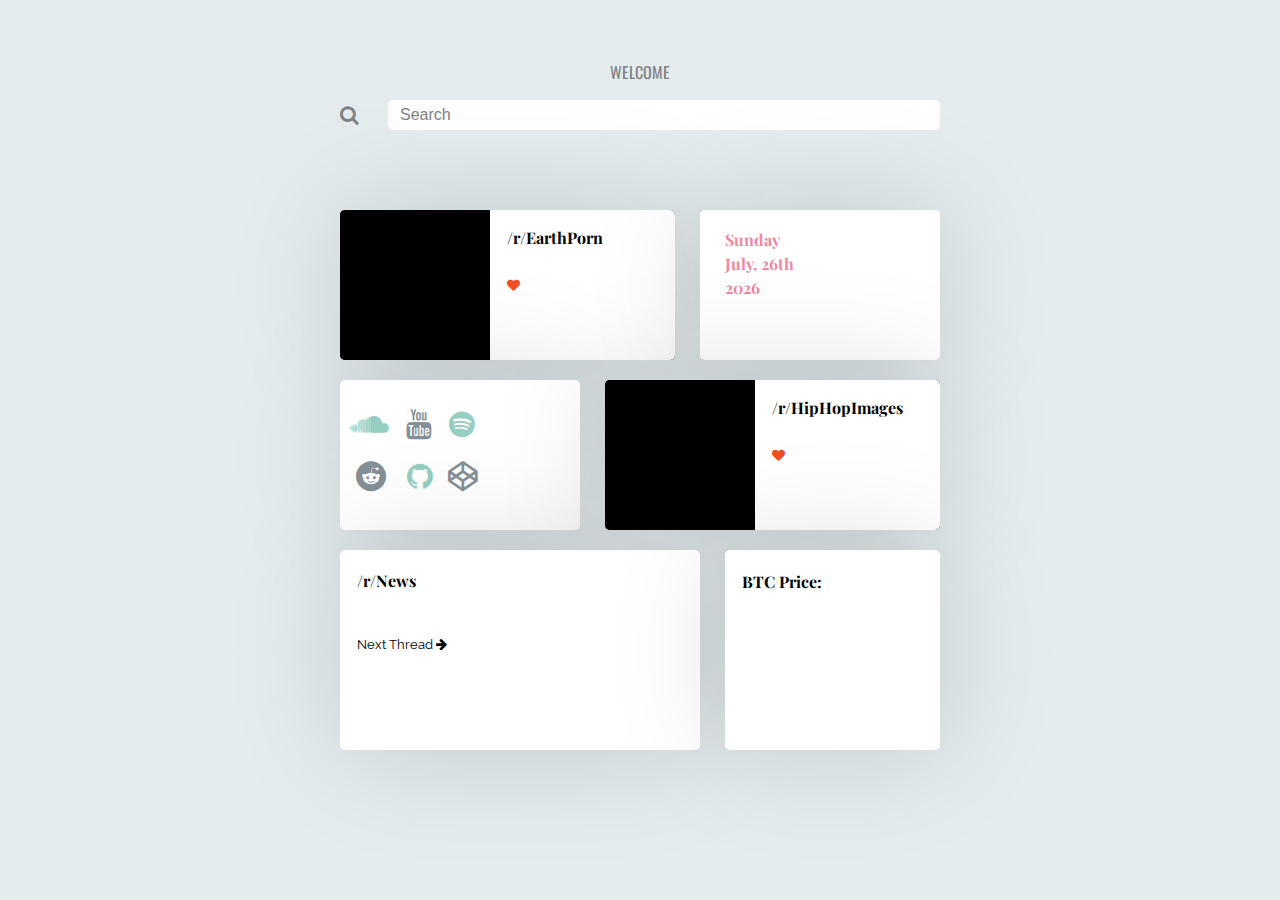
<file: Bronson Cards Startpage/index.html>
<head>
	<link href="https://fonts.googleapis.com/css?family=Oswald" rel="stylesheet">
	<link href="https://fonts.googleapis.com/css?family=Playfair+Display|Roboto:400,700" rel="stylesheet">
	<link href="https://maxcdn.bootstrapcdn.com/font-awesome/4.7.0/css/font-awesome.min.css" rel="stylesheet" crossorigin="anonymous">
	<link href="https://fonts.googleapis.com/css?family=Raleway" rel="stylesheet"> 
	<link href="https://fonts.googleapis.com/css?family=Roboto+Mono" rel="stylesheet"> 
	<script src="https://cdnjs.cloudflare.com/ajax/libs/jquery/3.2.1/jquery.js"></script>
	<title>Startpage</title>
</head>

<body>
	<div id="parent" class="container">

	  <!-- Navigation -->

	  <header>
		<div class="navbar">
		  <div class="logo">
			<div class="textLogo">Welcome</div>
		  </div>
		  <br/>
		  <br/>
		  <div class="search">
			<i class="fa fa-search"></i>
			<input id="search-bar" type="text" placeholder="Search">
		  </div>
		</div>  
	  </header>

	  <!-- Card Layout -->

	  <div class="cardLayout">
		<div class="firstRow">
		  <div class="card card-long">
			  <a id="card-1-link"><div class="card-long-bg"></div></a>
			<div class="card-long-block">
				<div class="card-long-header"><a href="https://www.reddit.com/r/EarthPorn/">/r/EarthPorn</a></div>
				<a id="title-card-link-1"><p id="title-card-1"></p></a>
				<p class="score" id="score-1"><i class="fa fa-heart"> </i> </p>
			</div>
		  </div>

		  <div class="card l-spacing card-reg card-reg-overlay">
			 <div class="card-reg-header" id="weekday"></div>
			 <div class="card-reg-header" id="month-date"></div>
			 <div class="card-reg-header" id="year"></div>
		  </div>
		</div>

		<div class="clear"></div>

		<div class="secondRow">
		  <div class="card card-reg card-reg-bg">
			  <div class="card-reg-left-reg" style="padding-top: 19px; font-size: 30px; margin: 10px;"><a href="http://soundcloud.com/"><i style="padding-right: 10px; color: #96cec2;" class="fa fa-soundcloud"> </i></a> <a href="http://youtube.com/"><i style="padding-right: 10px; color: #858f97;" class="fa fa-youtube"> </i></a> <a href="https://open.spotify.com/browse"><i style="color: #96cec2;" class="fa fa-spotify"> </i></a> </div>
			  
			  <div class="card-reg-left-reg" style="font-size: 30px; margin: 10px;"> <a href="http://reddit.com/"><i style="padding-left: 6px; padding-right: 14px; color: #858f97;" class="fa fa-reddit"> </i></a> <a href="http://github.com/"><i style="padding-right: 8px; color: #96cec2;" class="fa fa-github"> </i></a> <a href="http://codepen.io/"><i style="color: #858f97;" class="fa fa-codepen"> </i></a> </div>
		  </div>
		  <div class="card card-long l-spacing">
			  <a id="card-2-link"><div class="card-long-bg-two"></div></a> 
			<div class="card-long-block">
				<div class="card-long-header"><a href="https://www.reddit.com/r/HipHopImages/">/r/HipHopImages</a></div>
				<a id="title-card-link-2"><p id="title-card-2"></p></a>
				<p class="score" id="score-2"> <i class="fa fa-heart"> </i> </p>
		  	</div>
		  </div>

		<div class="clear"></div>

		<div class="thirdRow">
		  <div class="card r-spacing card-xl card-xl-bg">
			<div class="card-reg-left-xl">/r/News</div>
			  <a id="news-title-link"><p id="news-title" style="padding-left: 17px; font-family: 'Raleway', sans-serif;
font-size: 13px;"></p></a>
			  <p class="score" id="score-3" style="padding-left: 17px; padding-top: 10px; font-family: 'Raleway', sans-serif;
font-size: 13px;"> </p>
			  <p id="next-post-news" style="cursor: pointer; padding-left: 17px; padding-top: 10px; font-family: 'Raleway', sans-serif;
						font-size: 13px;">Next Thread <i class="fa fa-arrow-right"> </i></p>
		  </div>
		  <div class="card card-sm card-sm-bg">
			<div class="card-reg-left-sm" style="padding-top: 21px !important; color: black !important;">BTC Price:</div>
			  <div id="btc-price" class="card-reg-left-sm"></div>
		  </div>
		  </div>
		</div>
	</div>  
	<div id="foot"></div>
	
<style type="text/css">
	/* Universal */
* {
  margin: 0;
  padding: 0;
}

a {
	text-decoration: none !important;
	color: black;
}	
	
body {
  background-color: #e4ecee;
}

.clear {
  clear: both;
}

/* Navigation */

header {
  margin: 60px 0px; 
}

.navbar {
  display: inline-block;
  width: 100%;
}

.bar {
  border-radius: 6px;
}

.firstLine {
  background-color: #7e8186;
  width: 17px;
  height: 3px;
  margin-bottom: 2px;
}

.secondLine {
  background-color: #7e8186;
  width: 10px;
  height: 3px;
  margin-bottom: 2px;
}

.thirdLine {
  background-color: #7e8186;
  width: 14px;
  height: 3px;
}

.fa-search {
  color: #7e8186;
  padding-right: 10px;
  padding-top: 5px;
  font-size: 20px
}

.search {
  position: relative;
  bottom: 20px;
  width: 100%;
}

#search-bar {
  float: right;
  height: 30px;
  width: 88%;
  background-color: #ffffff;
  text-align: left;
  padding-left: 10px;
  font-size: 16px;
  border: 2px solid transparent;
  border-radius: 5px;
}

@media (max-width: 394px) {
  #search-bar {
    width: 85% !important;
  }
}

@media (max-width: 616px) {
  #search-bar {
    width: 88%;
  }
}

@media (min-width: 617px) {
  #search-bar {
    width: 92%;
  }
}

::-webkit-input-placeholder { /* WebKit, Blink, Edge */
    color:    #7e8186;
}
:-moz-placeholder { /* Mozilla Firefox 4 to 18 */
   color:    #7e8186;
   opacity:  1;
}
::-moz-placeholder { /* Mozilla Firefox 19+ */
   color:    #7e8186;
   opacity:  1;
}
:-ms-input-placeholder { /* Internet Explorer 10-11 */
   color:    #7e8186;
}
::-ms-input-placeholder { /* Microsoft Edge */
   color:    #7e8186;
}

.logo {
  width: 100%;
}

#news-title {
	max-width: 270px;
}
.textLogo {
  text-transform: uppercase;
  color: #7e8186;
  text-align: center;
  font-family: 'Oswald', sans-serif;
  width:100%;
}

/* Layout */

.container {
  max-width: 600px;
  margin: 0 auto;
}

/* Cards */

.card {
  box-shadow: 2px 0px 120px -6px rgba(0,0,0,0.17);
  border-radius: 5px;
}

.card-long {
  position: relative;
  background-color: black;
  width: 335px;
  height: 150px;
  float: left;
}

.card-reg {
  position: relative;
  background-color: #000;
  width: 240px;
  height: 150px;
  float: left;
}

.card-xl {
  position: relative;
  background-color: #fff !important;
  width: 360px;
  height: 200px; 
  float: left;
  border-radius: 5px;
}

.card-sm {
  position: relative;
  background-color: #000;
  width: 215px;
  height: 200px;
  float: left;
  border-radius: 5px;
}

 /* Card Styles */

.card-long-bg {
  position: relative;
  width: 150px;
  height: 150px;
  background-color: #000;
  float: left;
  background-size: cover;
  border-top-left-radius: 5px;
  border-bottom-left-radius: 5px;
}

.card-long-bg-two {
  width: 150px;
  height: 150px;
  background-color: #000;
  float: left;
  background-size: cover;
  background-position: 100% 0;
  border-top-left-radius: 5px;
  border-bottom-left-radius: 5px;
}

.card-long-block {
  border-bottom-right-radius: 5px;
  border-top-right-radius: 5px;
  background-color: #fff;
  width: 185px;
  height: 150px;
  float: right;
}

.card-long-header {
  font-family: 'Playfair Display', sans-serif;
  line-height: 22px;
  font-weight: bold; 
  padding-top: 17px;
  padding-left: 17px;
}

.card-reg-left-reg {
  font-family: 'Playfair Display', sans-serif;
  line-height: 22px;
  font-weight: bold; 
  padding: 0 0px 12px 0;
  width: 149px;
}

.card-reg-left-xl {
  font-family: 'Playfair Display', sans-serif;
  line-height: 22px;
  font-weight: bold; 
  padding: 20px 0px 25px 17px;
  width: 130px;
}

.card-reg-left-sm {
  font-family: 'Playfair Display', sans-serif;
  color: #ffd21f;
  line-height: 22px;
  font-weight: bold; 
  padding: 12px 0 0 17px;
  width: 130px;
}

.card-reg-header {
  font-family: 'Playfair Display', sans-serif;
  text-align: left;
  color: #f0879e;
  font-weight: 700;
  position: relative;
  top: 12%;
  padding: 0px 25px;
  line-height: 24px;
}

.card-long-block p {
  font-family: 'Raleway', sans-serif;
  font-size: 13px;
  padding-top: 15px;
  padding-left: 17px;
  padding-right: 17px;
  line-height: 12px
}

.card-reg-bg {
  background: url('https://i.imgur.com/CzUgSsn.png') no-repeat;
  background-position: bottom right;
  background-color: white;
}

.card-xl-bg {
  background: url('https://i.imgur.com/9GoBMYT.png') no-repeat;
  background-position: bottom right;
  background-color: white;
}

.card-reg-overlay {
  background: url('https://i.imgur.com/txnElKL.png') no-repeat;
  background-position: bottom right;
  background-color: white;
}

.card-sm-bg {
  background: url('https://i.imgur.com/3i5ELwh.png') no-repeat;
  background-position: bottom right;
  background-color: white;
}

.l-spacing {
  margin-left: 25px;
}

.r-spacing {
  margin-right: 25px;
}

.secondRow,
.thirdRow{
  margin-top: 20px;
}

#foot {
  padding-bottom: 20px;
}
	
input[type=text] {
	color: #7e8186;
}
	
.score {
	font-family: 'Roboto Mono', monospace !important;
	color: #f05023;
}
	
.fa-heart {
	color: #f05023;
}

/* Media Queries */

@media screen and (max-width: 615px) {
  .container {
    width: 90%;
  }
  
  .card {
    width: 100%;
    margin: 10px 0 !important;
  }
  
  .card-reg-header {
    top: 40%;
  }
  
  .card-long-bg,
  .card-long-bg-two {
    width: 45%;
  }
  
  .card-long-block {
    width: 55%;
  }
  
  .l-spacing,
  .r-spacing,
  .secondRow,
  .thirdRow{
    margin: 0;
  }
}
</style>

<script>
$(document).ready(function(){
// Search Bar Functionality
	
  $(".fa-search").click(function(){
	  var searchQuery = $("#search-bar").val();
	  window.location.href = 'http://www.google.com/search?q=' + searchQuery;
  });
	
  $("#search-bar").keypress(function(event) {
	var searchQuery = $("#search-bar").val();
    if ( event.which == 13 ) {
      window.location.href = 'http://www.google.com/search?q=' + searchQuery;
    }
  }); // END Keypress Function
	
// Pulls the first post from a subreddit 
	
	var subreddit = "earthporn";
    var apiurl = 'https://www.reddit.com/r/' + subreddit + '/.json?';
    var postnum = 0;
	
    $.ajax({
      type: "GET",
      url: apiurl,
      async: false,
      dataType: 'json',
      success: function(data){ 
        var title = data["data"]["children"][0]["data"]["title"];
		var score = data["data"]["children"][0]["data"]["score"];
		  $("#title-card-1").prepend(title);
		  $("#score-1").append(score);
		  $(".card-long-bg").css("background", "url(" + data["data"]["children"][0]["data"]["thumbnail"] + ")").css("background-size","cover");
		  $("#card-1-link").attr("href","https://reddit.com" + data["data"]["children"][0]["data"]["permalink"]);
		  $("#title-card-link-1").attr("href","https://reddit.com" + data["data"]["children"][0]["data"]["permalink"]);
      }, 
      error: function(errorMessage){
        alert("Reddit ajax call failed");
      }
      
    }); // END ajax call
	
	var subreddit = "hiphopimages";
    var apiurl = 'https://www.reddit.com/r/' + subreddit + '/.json?';
    
    $.ajax({
      type: "GET",
      url: apiurl,
      async: false,
      dataType: 'json',
      success: function(data){ 
        var title = data["data"]["children"][2]["data"]["title"];
		var score = data["data"]["children"][2]["data"]["score"];
		  $("#title-card-2").prepend(title);
		  $("#score-2").append(score);
		  $(".card-long-bg-two").css("background", "url(" + data["data"]["children"][2]["data"]["thumbnail"] + ")").css("background-size","cover");
		  $("#card-2-link").attr("href","https://reddit.com" + data["data"]["children"][2]["data"]["permalink"]);
		  $("#title-card-link-2").attr("href","https://reddit.com" + data["data"]["children"][2]["data"]["permalink"]);
      }, 
      error: function(errorMessage){
        alert("Reddit ajax call failed");
      }
      
    }); // END ajax call
	
	var subreddit = "News";
    var apiurl = 'https://www.reddit.com/r/' + subreddit + '/.json?';
    var postnum = 0;
	
	function updatepost() {
    	$.ajax({
      	type: "GET",
      	url: apiurl,
      	async: false,
      	dataType: 'json',
      	success: function(data){ 
        	var title = data["data"]["children"][postnum]["data"]["title"];
			var score = data["data"]["children"][postnum]["data"]["score"];
		  		$("#news-title").empty().prepend(title);
		  		$("#score-3").empty().append('<i class="fa fa-heart"> </i>' + ' ' + score);
		  		$("#news-title-link").attr("href","https://reddit.com" + data["data"]["children"][postnum]["data"]["permalink"]);
      		}, 
      		error: function(errorMessage){
        		alert("Reddit ajax call failed");
	  		}
      
    	}); // END ajax call
	} // End Update Post function
	updatepost();
	
	$("#next-post-news").click(function(){
		postnum = postnum+1;
		updatepost();
	});
	
var date = new Date();
var weekdays = ["Sunday", "Monday", "Tuesday", "Wednesday", "Thursday", "Friday", "Saturday"];
var months = ["January", "February", "March", "April", "May", "June", "July", "August", "September", "October", "November", "December"]
var weekday = weekdays[date.getDay()];
var month = date.getMonth();
var monthday = date.getDate();
var year = date.getYear();	

$('#weekday').html(weekday);
	
switch (monthday) {
	case 1:
	case 21: 
	case 31:
    	var affix = "st";
		$('#month-date').html(months[month] + ", " + monthday + affix);
    	break;
	case 2: 
	case 22:
    	var affix = "nd";
		$('#month-date').html(months[month] + ", " + monthday + affix);
    	break;
	case 3: 
	case 23:
     	var affix = "rd";
		$('#month-date').html(months[month] + ", " + monthday + affix);
   	break;
	case 4: 
	case 5: 
	case 6: 
	case 7: 
	case 8: 
	case 9: 
	case 10: 
	case 11: 
	case 12: 
	case 13: 
	case 14: 
	case 15: 
	case 16: 
	case 17: 
	case 18: 
	case 19: 
	case 20: 
	case 24: 
	case 25: 
	case 26: 
	case 27: 
	case 28: 
	case 29:
	case 30:
   	var affix = "th";
		$('#month-date').html(months[month] + ", " + monthday + affix);
}
$('#year').html(year + 1900);

// Gets Current BTC Price
function btcprice() {
var currency = "CAD";
var apiurl = 'https://api.coindesk.com/v1/bpi/currentprice/' + currency + '.json';
    
$.ajax({
  type: "GET",
  url: apiurl,
  async: false,
  dataType: 'json',
  success: function(data){ 
    var price = data["bpi"][currency]["rate_float"];
	  var priceRounded = Math.round(price);
	  $("#btc-price").append("$" + priceRounded + " " + currency);
    }, 
  error: function(errorMessage){
      alert("ajax call failed");
    }  
}); // END ajax call	
}
btcprice();
}); // END document ready function	
</script>	
</body>
</file>
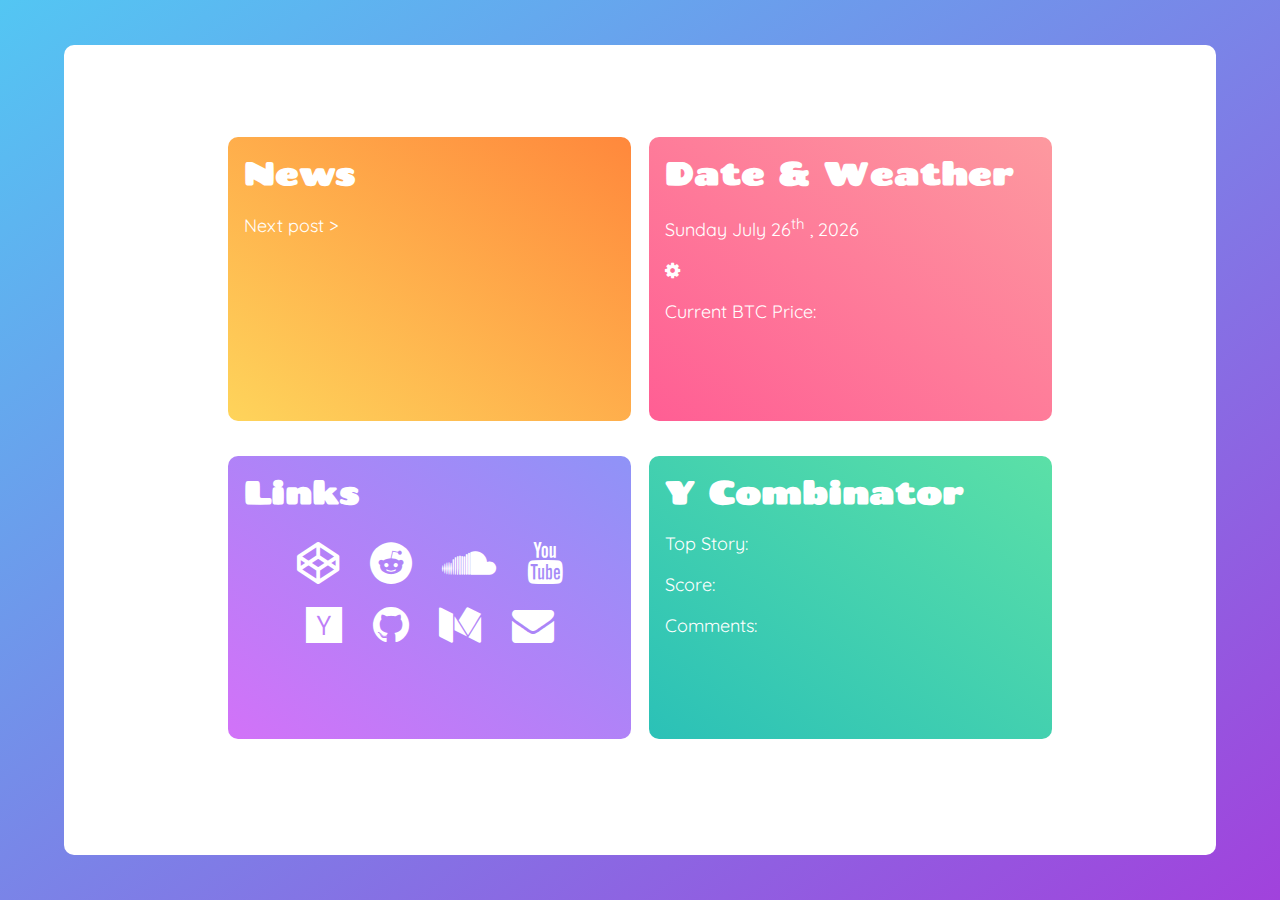
<file: Candy Startpage/index.html>
<!DOCTYPE html>
<head>
	<script src="https://cdnjs.cloudflare.com/ajax/libs/jquery/3.2.1/jquery.js"></script>
	<link href="https://maxcdn.bootstrapcdn.com/font-awesome/4.7.0/css/font-awesome.min.css" rel="stylesheet" crossorigin="anonymous">
	<link href="https://fonts.googleapis.com/css?family=Quicksand" rel="stylesheet">
	<link href="https://fonts.googleapis.com/css?family=Chango" rel="stylesheet"> 
	<title>Startpage</title>
</head>

<body>
	<div class="container back-rec">
		<div class="container quarts">
			<div id="top-left" class="container">
				<div class="push">
					<h1>News</h1>
					<a href="" id="news-title-link"><p id="news-title"></p></a>
					<p id="score"></p>
					<p id="next-post-news">Next post ></p>
				</div>
			</div>
		</div>
		<div class="container quarts">
			<div id="top-right" class="container">
				<div class="push">
				<h1>Date &amp; Weather</h1>
				<p class="date"><span id="weekday"></span> <span id="month-date"></span></p>
				<p class="weather-widget"><i class="fa fa-gear"> </i> <span id="weather"></span></p>
				<div class="settings">
					<p class="x">x</p>
					<p>City: <input class="enter entercity" type="text" /></p>
					<p>Country: <input class="enter entercountry" type="text" /></p>
					<p>Please use ISO 3166 country codes. <br/>Find your country code here: <a href="https://www.iso.org/obp/ui/#search">iso.org</a></p>
					<ul>
						<li>
							<input type="radio" id="cel" name="unit" value="cel">
							<label for="cel">&deg;C</label>
						</li>
						<li>
							<input type="radio" id="far" name="unit" value="far">
							<label for="far">&deg;F</label>
						</li>
					</ul>
				<button id="save">save</button>
				</div>
				<p>Current BTC Price: <span id="btc-price"></span></p>
				</div>
			</div>
		</div>
		<div class="container quarts">
			<div id="bottom-left" class="container">
				<div class="push">
					<h1>Links</h1>
				</div>
				<div class="links">
					<a href="http://codepen.io/"><i class="fa fa-codepen"></i></a>
					<a href="http://reddit.com/"><i class="fa fa-reddit"></i></a>
					<a href="https://soundcloud.com/"><i class="fa fa-soundcloud"></i></a>
					<a href="http://youtube.com/"><i class="fa fa-youtube"></i></a>
				</div>
				<div class="links">
					<a href="https://news.ycombinator.com/"><i class="fa fa-yc"></i></a>
					<a href="http://github.com/"><i class="fa fa-github"></i></a>
					<a href="https://medium.com/"><i class="fa fa-medium"></i></a>
					<a href="http://gmail.com/"><i class="fa fa-envelope"></i></a>
				</div>
			</div>
		</div>
		<div class="container quarts">
			<div id="bottom-right" class="container">
				<div class="push">
					<h1>Y Combinator</h1>
					<p>Top Story: <a href="" id="yc-link"><span id="yc-title"></span></a></p>
					<p>Score: <span id="yc-score"></span></p>
					<p>Comments: <a href="" id="yc-thread"><span id="yc-comments"></span></a></p>
				</div>
			</div>
		</div>
	</div>	
<style>
	body {
		margin: 0;
		padding: 0;
		background: linear-gradient(to bottom right, #53c6f3, #a142dc);	
		height: 100vh;
	}
	h1, h2, h3 {
		font-family: 'Chango', cursive;
		color: #ffffff;
		margin-top: 0em;
		padding-top: 0.5em;
	}
	p {
		font-family: 'Quicksand', sans-serif;
		color: #ffffff;
		font-size: 18px;
	}
	a {
		color: white;
	}
	input[type=text] {
		color: #ff5e94;
		border-top: 0;
		border-left: 0;
		border-right: 0;
		border-bottom: 1px solid #ff5e94;
		font-family: 'nationalelight', 'Quicksand';
		font-size: 18px;
	}
	#bottom-right a {
		color: #fee4e6 !important;
		text-decoration: none;
	}
	.links {
		text-align: center;
		font-size: 42px;
	}
	.links i {
		color: white;
		padding: 10px;
	}
	.settings {
		position: absolute;
		background: #ffffff;
		border-radius: 10px;
		padding: 1em;
	}
	.fa-gear {
		cursor: pointer;
	}
	.settings p {
		color: #8f93f7;
	}
	.settings a {
		color: #ff5e94 !important;
		text-decoration: none !important;
	}
	.settings button {
		border: 1px solid #ff5e94;
		background-color: transparent;
		color: #ff5e94;
		border-radius: 10px;
		width: 100%;
		padding-top: 6px;
		padding-bottom: 6px;
		font-size: 15px;
	}
	.x {
		position: absolute;
		color: #e37fad;
		right: 12px;
		top: 5px;
		padding: 0;
		margin: 0;
		cursor: pointer;
	}
	.push {
		margin-left: 1em;
		margin-right: 1em;
	}
	.container {
		border-radius: 10px;
	}
	.back-rec {
		background-color: #ffffff;
		position: relative;
		top: 5%;
		left: 5%;
		height: 90%;
		width: 90%;
	}
	.quarts {
		width: 50%;
		height: 50%;
		float: left;
	}
	#news-title-link {
		text-decoration: none;
	}
	#next-post-news {
		cursor: pointer;
	}
	#top-left {
		width: 70%;
		height: 70%;
		background: linear-gradient(to top right, #fed45b, #ff883c);
		float: right;
		margin-top: 16%;
		margin-right: 1.5%;
	}
	#top-right {
		width: 70%;
		height: 70%;
		background: linear-gradient(to top right, #ff5e94, #fd999f);
		margin-top: 16%;
		margin-left: 1.5%;
	}
	#bottom-left {
		width: 70%;
		height: 70%;
		background: linear-gradient(to top right, #d272f8, #8f93f7);
		float: right;
		margin-top: 1%;
		margin-right: 1.5%;
	}
	#bottom-right {
		width: 70%;
		height: 70%;
		background: linear-gradient(to top right, #2bc1b7, #5be0a7);
		margin-top: 1%;
		margin-left: 1.5%;
	}
	/* radio buttons */
	ul {
		list-style: none;
		margin: 0;
		padding: 0;
		margin-bottom: 1em;
		text-align: center;
	}

	label[for="far"], label[for="cel"] {
		cursor: pointer;
		border: 1px solid #ff883c;
		padding: 4px;
	}	
	
	ul li {
		display: inline;
		margin-right: 30px;
	}	
	
	ul li input[type=radio]{
		visibility: hidden;
		float: left;
		display: none;
	}

	ul li .check::before {
		position: absolute;
		content: '';
		border-radius: 100%;
		height: 15px;
		width: 15px;
		top: 5px;
		left: 5px;
		margin: auto;
		transition: background 0.25s linear;
		-webkit-transition: background 0.25s linear;
	}

	input[type=radio]:not(:checked) ~ .check {
		border: 5px solid #ff883c;
	}

	input[type=radio]:not(:checked) ~ .check::before{
		background: #ff883c;
	}

	input[type=radio]:not(:checked) ~ label{
		color: #ff883c;
	}	
	
	input[type=radio]:checked ~ .check {
		border: 5px solid #8f93f7;
	}

	input[type=radio]:checked ~ .check::before{
		background: #8f93f7;
	}

	input[type=radio]:checked ~ label{
		color: #8f93f7;
		border: 1px solid #8f93f7;
	}
</style>

<script>
$(document).ready(function(){
	
// Weather Functionality
$(".settings").hide();
$(".fa-gear").click(function(){
	$(".settings").slideToggle();
});
$(".x").click(function(){
	$(".settings").slideToggle();
});
		
if (localStorage.getItem("locCity") == null) {
	localStorage.setItem("locCity", "kelowna")
}
	
if (localStorage.getItem("locCountry") == null) {
	localStorage.setItem("locCountry", "ca")
}
if (localStorage.getItem("unit") == null) {
	localStorage.setItem("unit", "&deg;C")
	$("#cel").attr('checked', 'checked');
} else if(localStorage.getItem("unit") == "&deg;C") {
	$("#cel").attr('checked', 'checked');
} else if(localStorage.getItem("unit") == "&deg;F") {
	$("#far").attr('checked', 'checked');
}
	
var baseURL = "http://api.openweathermap.org/data/2.5/weather?q=";
var city = localStorage.getItem('locCity');
var country = localStorage.getItem('locCountry')
var key = "&APPID=15dac795069e9f6ef5b3c4c435136247";	
var apiurl = baseURL + city + "," + country + key;	
var unit = localStorage.getItem('unit');
	
$(".entercity").attr("value", city);
$(".entercountry").attr("value", country);
	
function getWeather() {
	var baseURL = "http://api.openweathermap.org/data/2.5/weather?q=";
	var city = localStorage.getItem('locCity');
	var country = localStorage.getItem('locCountry')
	var key = "&APPID=15dac795069e9f6ef5b3c4c435136247";	
	var apiurl = baseURL + city + "," + country + key;	
	var unit = localStorage.getItem('unit');
	
	$.getJSON(apiurl,function(result){
    	console.log(result);
		var temp = result.main.temp;
		if (localStorage.getItem("unit") == "&deg;C") {
			temp = temp - 273.15;
			temp = Math.round(temp);
		} else if (localStorage.getItem("unit") == "&deg;F") {
			temp = temp - 273.15;
			temp = temp * 1.8;
			temp = temp + 32;
			temp = Math.round(temp);
		}
		
		$("#weather").empty().append(result.name + ": " + temp + " " + unit + ", " + result.weather[0].description);
	});
}	
getWeather();
	
$("#save").click(function(){
	if ($('.entercity').length > 0 && $('.entercity').val() != '') {
		localStorage.setItem("locCity", $(".entercity").val());
	}
	if ($('.entercountry').length > 0 && $('.entercountry').val() != '') {
		localStorage.setItem("locCountry", $(".entercountry").val());
	}
	if ($('input[id=far]').is(":checked")) {
		localStorage.setItem("unit", "&deg;F");
	}
	if ($('input[id=cel]').is(":checked")) {
		localStorage.setItem("unit", "&deg;C");
	}
	getWeather();
	$(".settings").slideToggle();
});		
	
//Date Functionality
var date = new Date();
var weekdays = ["Sunday", "Monday", "Tuesday", "Wednesday", "Thursday", "Friday", "Saturday"];
var months = ["January", "February", "March", "April", "May", "June", "July", "August", "September", "October", "November", "December"]
var weekday = weekdays[date.getDay()];
var month = date.getMonth();
var monthday = date.getDate();
var year = date.getYear();	

$('#weekday').html(weekday);
	
switch (monthday) {
	case 1:
	case 21: 
	case 31:
    	var affix = "st";
		$('#month-date').html(months[month] + " " + monthday + "<sup>" + affix + "</sup> " + ", " + (year+1900));
    	break;
	case 2: 
	case 22:
    	var affix = "nd";
		$('#month-date').html(months[month] + " " + monthday + "<sup>" + affix + "</sup> " + ", " + (year+1900));
    	break;
	case 3: 
	case 23:
     	var affix = "rd";
		$('#month-date').html(months[month] + " " + monthday + "<sup>" + affix + "</sup> " + ", " + (year+1900));
   	break;
	case 4: 
	case 5: 
	case 6: 
	case 7: 
	case 8: 
	case 9: 
	case 10: 
	case 11: 
	case 12: 
	case 13: 
	case 14: 
	case 15: 
	case 16: 
	case 17: 
	case 18: 
	case 19: 
	case 20: 
	case 24: 
	case 25: 
	case 26: 
	case 27: 
	case 28: 
	case 29:
	case 30:
   	var affix = "th";
		$('#month-date').html(months[month] + " " + monthday + "<sup>" + affix + "</sup> " + ", " + (year+1900));
}			
	
var subreddit = "News";
var apiurl = 'https://www.reddit.com/r/' + subreddit + '/.json?';
var postnum = 1;
	
function updatepost() {
    $.ajax({
      type: "GET",
      url: apiurl,
      async: false,
      dataType: 'json',
      success: function(data){ 
        var title = data["data"]["children"][postnum]["data"]["title"];
		var score = data["data"]["children"][postnum]["data"]["score"];
		  	$("#news-title").empty().prepend(title);
		  	$("#score").empty().append('<i class="fa fa-heart"> </i>' + ' ' + score);
		  	$("#news-title-link").attr("href","https://reddit.com" + data["data"]["children"][postnum]["data"]["permalink"]);
      	}, 
      	error: function(errorMessage){
        	alert("Reddit ajax call failed");
  		}      
    }); // END ajax call
} // End Update Post function
updatepost();	

$("#next-post-news").click(function(){
	postnum = postnum+1;
	updatepost();
});		
	
// Current Bitcoin Price Function	
function btcprice() {
var currency = "CAD";
var apiurl = 'https://api.coindesk.com/v1/bpi/currentprice/' + currency + '.json';
    
$.ajax({
  type: "GET",
  url: apiurl,
  async: false,
  dataType: 'json',
  success: function(data){ 
    var price = data["bpi"][currency]["rate_float"];
	  var priceRounded = Math.round(price);
	  $("#btc-price").append("$" + priceRounded + " " + currency);
    }, 
  error: function(errorMessage){
      alert("BTC ajax call failed");
    }  
}); // END ajax call	
}
btcprice();		
	
	
function ycGet() {
var ycURL = "https://hacker-news.firebaseio.com/v0/topstories.json?print=pretty";
var topID;
var ycTopID;
var ycThread;
	
$.ajax({
  type: "GET",
  url: ycURL,
  async: false,
  dataType: 'json',
  success: function(data){ 
  	  topID = data[0];
	  ycTopID = "https://hacker-news.firebaseio.com/v0/item/" + topID + ".json?print=pretty";
	  ycThread = "https://news.ycombinator.com/item?id=" + topID;
	  console.log(topID);
  }, 
  error: function(errorMessage){
      alert("YC ajax call failed");
    }  
}); // END ajax call	

$.ajax({
  type: "GET",
  url: ycTopID,
  async: false,
  dataType: 'json',
  success: function(data){ 
	  $("#yc-title").empty().append(data.title);
	  $("#yc-link").attr("href", data.url);
	  $("#yc-score").empty().append(data.score);
	  $("#yc-comments").empty().append(data.descendants);
	  $("#yc-thread").attr("href", ycThread);
  }, 
  error: function(errorMessage){
      alert("YC2 ajax call failed");
    }  
}); // END ajax call		
	
}
ycGet();
	
});
</script>

</body>
</file>
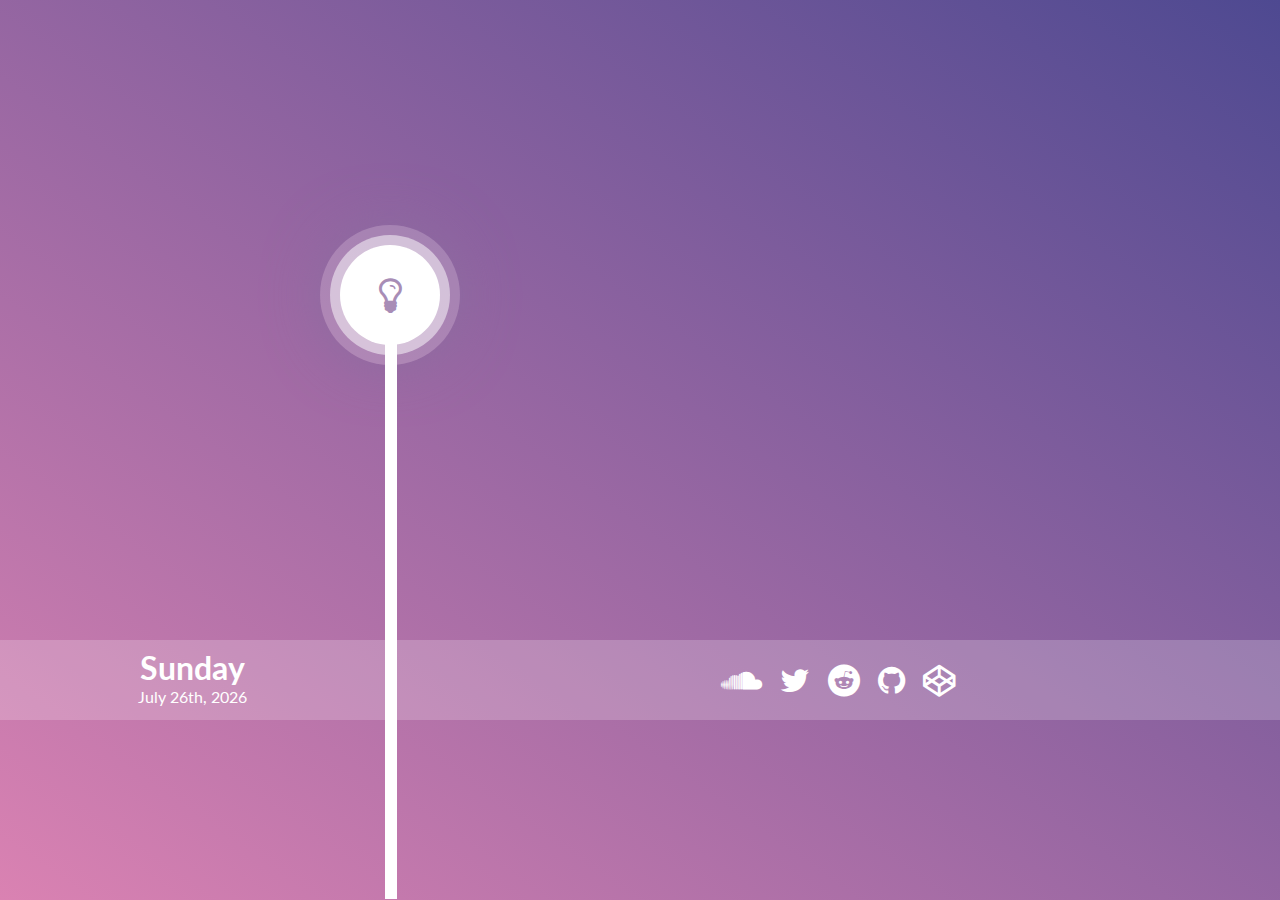
<file: Javi Startpage/index.html>
<head>
<!-- TODO: add input fields in overlay to change icons and hrefs  -->
	<link href="https://maxcdn.bootstrapcdn.com/font-awesome/4.7.0/css/font-awesome.min.css" rel="stylesheet" crossorigin="anonymous">
	<link href="https://fonts.googleapis.com/css?family=Lato" rel="stylesheet"> 
	<script src="https://cdnjs.cloudflare.com/ajax/libs/jquery/3.2.1/jquery.js"></script>
	<title>Startpage</title>
</head>

<body>

	<div class="circle front-lg"><i class="fa fa-lightbulb-o"></i></div>
	<div class="circle middle-lg"></div>
	<div class="circle back-lg"></div>
	<div id="stripe"></div>
	
	<div class="banner">
		
		<div class="date">
			<h1 style="margin: 0; padding-top: 8px;" id="weekday"></h1>
			<p style="margin: 0;" id="month-date"></p>
		</div>
		
		<div class="icons">
			<a href="http://soundcloud.com/"><i class="fa fa-soundcloud icon"></i></a>
			<a href="http://twitter.com/"><i class="fa fa-twitter icon"></i></a>
			<a href="http://reddit.com/"><i class="fa fa-reddit icon"></i></a>
			<a href="http://github.com/"><i class="fa fa-github icon"></i></a>
			<a href="http://codepen.io/"><i class="fa fa-codepen icon"></i></a>
		</div>
		
	</div>	
<style>
	body {
		margin: 0;
	}
	html {
    	height: 100%;
    	-webkit-background-size: cover;
    	-moz-background-size: cover;
    	-o-background-size: cover;
    	background-size: cover;
    	background: #D6587E;
    	background-repeat:no-repeat;
    	background: -webkit-linear-gradient( to left bottom, #4e4991, #da82b2);
    	background: -moz-linear-gradient( to left bottom, #4e4991, #da82b2);
    	background: -ms-linear-gradient( to left bottom, #4e4991, #da82b2);
    	background: -o-linear-gradient( to left bottom, #4e4991, #da82b2);
    	background: linear-gradient( to left bottom, #4e4991, #da82b2);
	}
	.fa-lightbulb-o {
		z-index: 9999;
		color: #a88db6;
		font-size: 40px;
		position: absolute;
		top: 31px;
		left: 39px;
	}
	.front-lg {
		width: 100px;
		height: 100px;
		background-color: white;
		z-index: 999;
		position: absolute;
		left: calc(25% + 20px);
		top: calc(25% + 20px);
	}
	.middle-lg {
		width: 120px;
		height: 120px;
		background-color: rgba(255,255,255,0.5);
		z-index: 99;
		position: absolute;
		left: calc(25% + 10px);
		top: calc(25% + 10px);
	}
	.back-lg {
		width: 140px;
		height: 140px;
		background-color: rgba(255,255,255,0.2);
		z-index: 9;
		position: absolute;
		left: 25%;
		top: 25%;
		box-shadow: 0px 0px 60px -6px rgb(139,110,160);
	}
	.circle {
		border-radius: 50%
	}
	#stripe {
		height: calc(75% - 132px);
		position: absolute;
		top: calc(25% + 119px);
		left: calc(25% + 65px);
		border: 6px solid rgba(255,255,255);
		z-index: 9;

	}
	.banner {
		position:absolute;
		bottom: 20%;
		left: 0;
		height: 80px;
		width: 100%;
		background-color: rgba(255,255,255,0.2);
	}
	.date {
		color: white;
		text-align:center;
		width: calc(25% + 65px);
		margin: 0;
		height: 80px;
		font-family: 'Lato', sans-serif;
		float: left;
	}
	.icons {
		width: calc(75% - 76px);
		height: 80px;
		float: right;
		text-align: center;
		color: white;
		font-size: 32px;
		padding-top: 23px;
	}
	.icons a {
		color: white;
	}
	.icon {
		padding-left: 5px;
		padding-right: 5px;
	}
</style>

<script>
$(document).ready(function(){
//Date Functionality
var date = new Date();
var weekdays = ["Sunday", "Monday", "Tuesday", "Wednesday", "Thursday", "Friday", "Saturday"];
var months = ["January", "February", "March", "April", "May", "June", "July", "August", "September", "October", "November", "December"]
var weekday = weekdays[date.getDay()];
var month = date.getMonth();
var monthday = date.getDate();
var year = date.getYear();	

$('#weekday').html(weekday);
	
switch (monthday) {
	case 1:
	case 21: 
	case 31:
    	var affix = "st";
		$('#month-date').html(months[month] + " " + monthday + affix + ", " + (year+1900));
    	break;
	case 2: 
	case 22:
    	var affix = "nd";
		$('#month-date').html(months[month] + " " + monthday + affix + ", " + (year+1900));
    	break;
	case 3: 
	case 23:
     	var affix = "rd";
		$('#month-date').html(months[month] + " " + monthday + affix + ", " + (year+1900));
   	break;
	case 4: 
	case 5: 
	case 6: 
	case 7: 
	case 8: 
	case 9: 
	case 10: 
	case 11: 
	case 12: 
	case 13: 
	case 14: 
	case 15: 
	case 16: 
	case 17: 
	case 18: 
	case 19: 
	case 20: 
	case 24: 
	case 25: 
	case 26: 
	case 27: 
	case 28: 
	case 29:
	case 30:
   	var affix = "th";
		$('#month-date').html(months[month] + " " + monthday + affix + ", " + (year+1900));
}
	
}); // END Document Ready Function
</script>

</body>
</file>
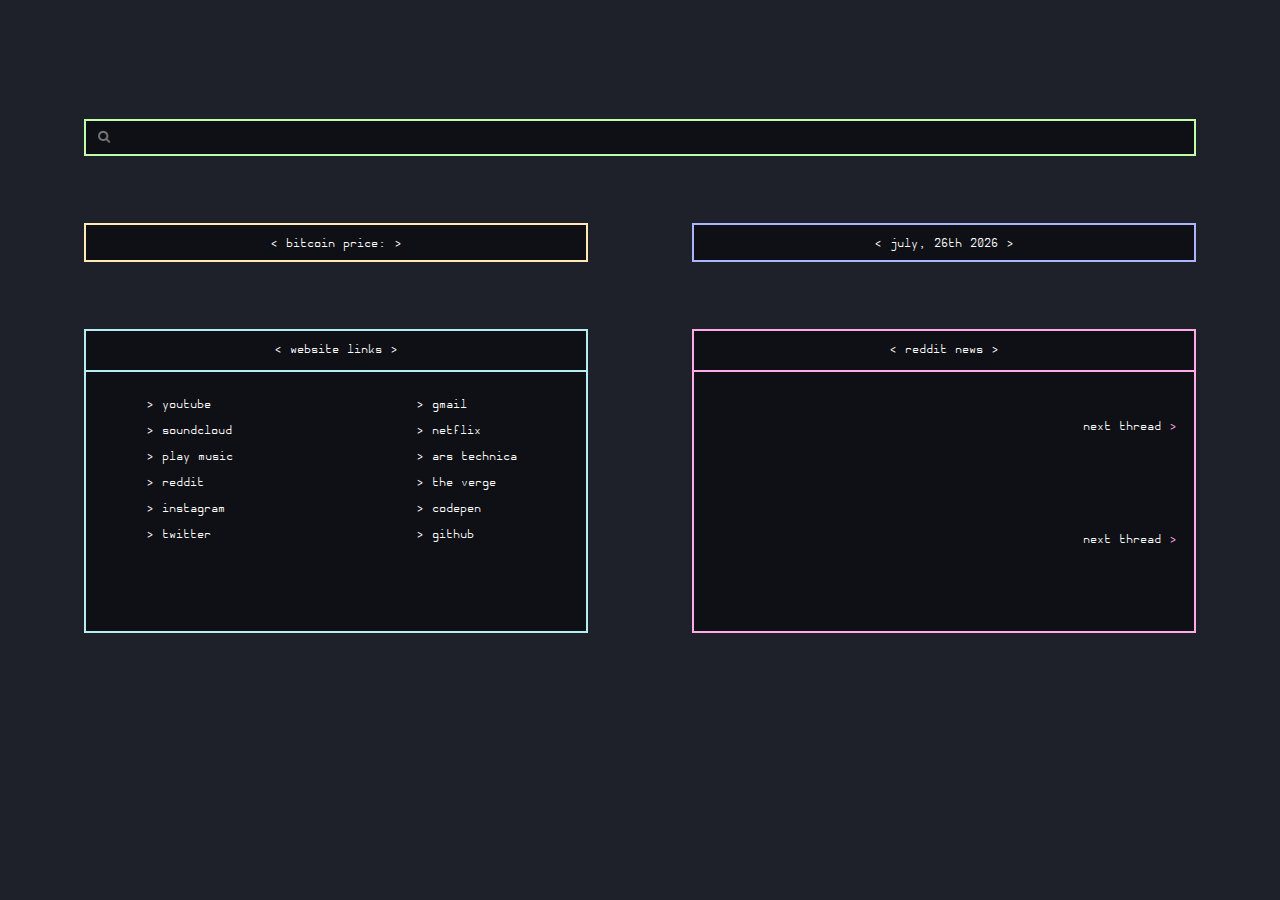
<file: Morrissey Boxes Startpage/index.html>
<head>
	<script src="https://cdnjs.cloudflare.com/ajax/libs/jquery/3.2.1/jquery.js"></script>
	<link href="https://maxcdn.bootstrapcdn.com/font-awesome/4.7.0/css/font-awesome.min.css" rel="stylesheet" crossorigin="anonymous">
	<link rel="stylesheet" type="text/css" href="css/stylesheet.css">
	<title>Startpage</title>
</head>

<body>
	<div class="in_grid">
		<div id="search">
			<input id="search-bar" type="text" placeholder="&#xF002;" />
		</div>
	</div>
	
	<div id="row2" class="row">
		<div class="in_grid">
			<div id="box3" class="box">
				<div class="row">
					<p id="title3" class="title">&lt; bitcoin price: <span id="btc-price"></span> &gt;</p>
				</div>
			</div>
		</div>
	
		<div class="in_grid">
			<div id="box4" class="box">
				<p id="title4" class="title">&lt; <span id="month-date"></span> &gt;</p>
			</div>
		</div>
	</div>

	<div id="row1" class="row">
		<div class="in_grid">
			<div id="box1" class="box">
				<div class="row">
					
					<p id="title1" class="title">&lt; website links &gt;</p>
					
					<div id="col-1" class="website-links">
						<a href="http://youtube.com/"><p>&gt; youtube</p></a>
						<a href="https://soundcloud.com/stream"><p>&gt; soundcloud</p></a>
						<a href="https://play.google.com/music/listen?u=2"><p>&gt; play music</p></a>
						<a href="http://reddit.com/"><p>&gt; reddit</p></a>
						<a href="https://www.instagram.com/"><p>&gt; instagram</p></a>
						<a href="http://twitter.com/"><p>&gt; twitter</p></a>
					</div>
					
					<div id="col-2" class="website-links">
						<a href="http://gmail.com/"><p>&gt; gmail</p></a>
						<a href="http://netflix.com/"><p>&gt; netflix</p></a>
						<a href="http://arstechnica.com/"><p>&gt; ars technica</p></a>
						<a href="http://theverge.com/"><p>&gt; the verge</p></a>
						<a href="http://codepen.io/"><p>&gt; codepen</p></a>
						<a href="http://github.com/"><p>&gt; github</p></a>
						
					</div>
				</div>
			</div>
		</div>
	
		<div class="in_grid">
			<div id="box2" class="box">
				<p id="title2" class="title">&lt; reddit news &gt;</p>
				
			<div id="news-post-1" style="margin-top: 26px;">	
			  <a id="news-title-link"><p id="news-title" style="padding-left: 17px; padding-right: 17px; font-size: 13px;"></p></a>
			  <p class="score" id="score-3" style="float: left; padding-left: 17px; padding-top: 10px; font-size: 13px;"> </p>
				<p id="next-post-news" style="float: right; cursor: pointer; padding-right: 17px; padding-top: 10px; font-size: 13px;">Next Thread  <span class="right-arr">&gt;</span></p>
			</div>
				
			<div id="news-post-2">
			  <a id="news-title-link-2"><p id="news-title-2" style="padding-left: 17px; padding-right: 17px; font-size: 13px;"></p></a>
			  <p class="score-2" id="score-4" style="float: left; padding-left: 17px; padding-top: 10px; font-size: 13px;"> </p>
			  <p id="next-post-news-2" style="float: right; cursor: pointer; padding-right: 17px; padding-top: 10px; font-size: 13px;">Next Thread <span class="right-arr">&gt;</span></p>
			</div>	
				
			</div>
		</div>
	</div>
<style>
	html {
		min-width: 320px;
		margin: 0;
		height: 100%;
		background-color: #1e212a;
		background-image: url("http://res.cloudinary.com/http-www-okvitae-com/image/upload/v1508300501/background-image_m9earo.png");
    	background-position: center center;
		background-repeat: repeat;
    	background-size: cover;
	}
	@font-face {
    font-family: 'hermitlight';
    src: url('fonts/hermit-light-webfont.woff2') format('woff2'),
         url('fonts/hermit-light-webfont.woff') format('woff');
    font-weight: normal;
    font-style: normal;

	}
	p {
		font-family: 'hermitlight';
		font-size: 13px;
		text-transform: lowercase;
		color: white;
	}
	a {
		text-decoration: none;
	}
	#search-bar {
    	width: 100%;
    	border: 2px solid #bfffaa;
		color: #bfffaa;
    	padding: 10px;
		background-color: rgba(0,0,0,0.5);
		font-size: 13px;
		padding-left: 12px;
		margin-top: 10%;	
	}
	::-webkit-input-placeholder { /* WebKit, Blink, Edge */
		font-family:Arial, FontAwesome;
	}
	:-moz-placeholder { /* Mozilla Firefox 4 to 18 */
		font-family:Arial, FontAwesome;
	}
	::-moz-placeholder { /* Mozilla Firefox 19+ */
		font-family:Arial, FontAwesome;
	}
	:-ms-input-placeholder { /* Internet Explorer 10-11 */
		font-family:Arial, FontAwesome;
	}
	::-ms-input-placeholder { /* Microsoft Edge */
		font-family:Arial, FontAwesome;
	}
	input[type=text]{
		font-family: 'hermitlight';
	}
	.row {
		width: 100%;
	}
	#row1 {
		margin-top: 6%;
	}
	#box3, #box4 {
		margin-bottom: 6%;
	}
	.in_grid {
		margin-left: 6%;
		margin-right: 6%;
	}
	#box1, #box2 {
		width: 45%;
		height: 300px;
		background-color: rgba(0,0,0,0.5);
	}
	#box3, #box4 {
		width: 45%;
		height: 35px;
		background-color: rgba(0,0,0,0.5);
	}
	#box1 {
		float: left;
		border: 2px solid #b4eef3;
	}
	#box3 {
		float: left;
		border: 2px solid #ffe9b4;
	}
	#box2 {
		float: right;
		border: 2px solid #ffaae9;
	}
	#box4 {
		float: right;
		border: 2px solid #aab4ff;
	}
	#box3, #box4 {
		margin-top: 6%;
	}
	.title {
		text-align: center;
		margin-top: 8px !important;
		padding-bottom: 8px !important;
		color: white;
		line-height: 1.8;
	}
	#title1 {
		border-bottom: 2px solid #b4eef3;
	}
	#title2 {
		border-bottom: 2px solid #ffaae9;
	}
	#col-2 {
		float: right;
	}
	.website-links p {
		color: white;
	}
	.website-links {
		width: 34%;
		float: left;
		padding-left: 16%;
		padding-top: 1px;
	}
	#news-post-1 {
		height: 100px;
	}
	#news-post-2 {
		height: 100px;
	}
	.right-arr, .fa-heart {
		color: #ffaae9;
	}
	@media (max-width: 1340px) {
		.website-links {
			padding-left: 12%;
		}
	}
	@media (max-width: 1200px) {
		.website-links {
			width: 43%;
			padding-left: 7%;
		}
	}
	@media (max-width: 820px) {
		#box1, #box2 {
			width: 100%;
			margin-top: 6%;
			float: left;
		}
		#box2 {
			margin-bottom: 6%;
		}
		.website-links {
    		width: 34%;
			padding-left: 12%;
		}
		#search-bar {
			margin-bottom: 6%;
		}
	}
	@media (max-width: 686px) {
		.website-links {
			width: 41%;
			padding-left: 9%;
		}
		#box3, #box4 {
    		width: 100%;
		}
		#box4 {
			float: left;
		}
	}
	@media (max-width: 400px) {
		.website-links {
			width: 43%;
			padding-left: 7%;
		}
		#col-2 {
			float: left;
		}
	}
	@media (max-width: 380px) {
		.website-links {
			width: 43%;
			padding-left: 7%;
		}
		#col-2 {
			float: left;
		}
	}
</style>	
	
<script>
$(document).ready(function(){
	
$("#search-bar").keypress(function(event) {
var searchQuery = $("#search-bar").val();
  if ( event.which == 13 ) {
    window.location.href = 'http://www.google.com/search?q=' + searchQuery;
  }
}); // END Keypress Function	
	
function btcprice() {
var currency = "CAD";
var apiurl = 'https://api.coindesk.com/v1/bpi/currentprice/' + currency + '.json';
    
$.ajax({
  type: "GET",
  url: apiurl,
  async: false,
  dataType: 'json',
  success: function(data){ 
    var price = data["bpi"][currency]["rate_float"];
	  var priceRounded = Math.round(price);
	  $("#btc-price").append("$" + priceRounded + " " + currency);
    }, 
  error: function(errorMessage){
      alert("ajax call failed");
    }  
}); // END ajax call	
}
btcprice();
	
//Date Functionality
var date = new Date();
var weekdays = ["Sunday", "Monday", "Tuesday", "Wednesday", "Thursday", "Friday", "Saturday"];
var months = ["January", "February", "March", "April", "May", "June", "July", "August", "September", "October", "November", "December"]
var weekday = weekdays[date.getDay()];
var month = date.getMonth();
var monthday = date.getDate();
var year = date.getYear();	

$('#weekday').html(weekday);
	
switch (monthday) {
	case 1:
	case 21: 
	case 31:
    	var affix = "st";
		$('#month-date').html(months[month] + ", " + monthday + "<sup>" + affix + "</sup>");
    	break;
	case 2: 
	case 22:
    	var affix = "nd";
		$('#month-date').html(months[month] + ", " + monthday + "<sup>" + affix + "</sup>");
    	break;
	case 3: 
	case 23:
     	var affix = "rd";
		$('#month-date').html(months[month] + ", " + monthday + "<sup>" + affix + "</sup>");
   	break;
	case 4: 
	case 5: 
	case 6: 
	case 7: 
	case 8: 
	case 9: 
	case 10: 
	case 11: 
	case 12: 
	case 13: 
	case 14: 
	case 15: 
	case 16: 
	case 17: 
	case 18: 
	case 19: 
	case 20: 
	case 24: 
	case 25: 
	case 26: 
	case 27: 
	case 28: 
	case 29:
	case 30:
   	var affix = "th";
		$('#month-date').html(months[month] + ", " + monthday + affix + " " + (year+1900));
}
			
var subreddit = "News";
var apiurl = 'https://www.reddit.com/r/' + subreddit + '/.json?';
var postnum = 1;
	
function updatepost() {
    $.ajax({
      type: "GET",
      url: apiurl,
      async: false,
      dataType: 'json',
      success: function(data){ 
        var title = data["data"]["children"][postnum]["data"]["title"];
		var score = data["data"]["children"][postnum]["data"]["score"];
		  	$("#news-title").empty().prepend(title);
		  	$("#score-3").empty().append('<i class="fa fa-heart"> </i>' + ' ' + score);
		  	$("#news-title-link").attr("href","https://reddit.com" + data["data"]["children"][postnum]["data"]["permalink"]);
      	}, 
      	error: function(errorMessage){
        	alert("Reddit ajax call failed");
  		}      
    }); // END ajax call
} // End Update Post function
updatepost();
	
$("#next-post-news").click(function(){
	postnum = postnum+2;
	updatepost();
});
	
	
var subreddit2 = "News";
var apiurl2 = 'https://www.reddit.com/r/' + subreddit + '/.json?';
var postnum2 = 2;
	
function updatepost2() {
    $.ajax({
      type: "GET",
      url: apiurl,
      async: false,
      dataType: 'json',
      success: function(data2){ 
        var title2 = data2["data"]["children"][postnum2]["data"]["title"];
		var score2 = data2["data"]["children"][postnum2]["data"]["score"];
		  	$("#news-title-2").empty().prepend(title2);
		  	$("#score-4").empty().append('<i class="fa fa-heart"> </i>' + ' ' + score2);
		  	$("#news-title-link-2").attr("href","https://reddit.com" + data2["data"]["children"][postnum]["data"]["permalink"]);
      	}, 
      	error: function(errorMessage){
        	alert("Reddit ajax call failed");
  		}      
    }); // END ajax call
} // End Update Post function
updatepost2();
	
$("#next-post-news-2").click(function(){
	postnum2 = postnum2+2;
	updatepost2();
});
		
	
	
}); // END document ready function	
</script>

</body>
</file>
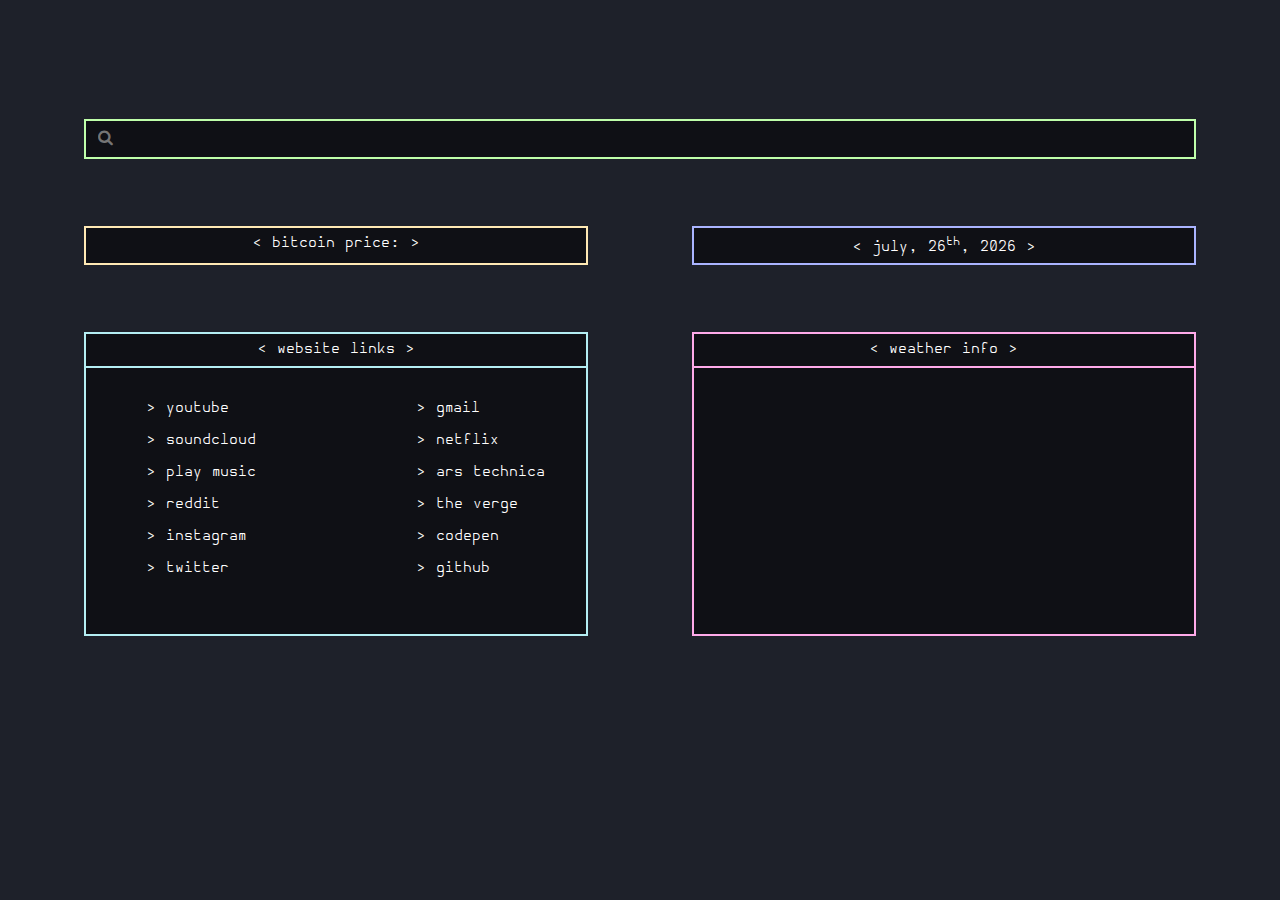
<file: Rider Boxes Startpage/index.html>
<head>
	<script src="https://cdnjs.cloudflare.com/ajax/libs/jquery/3.2.1/jquery.js"></script>
	<link href="https://maxcdn.bootstrapcdn.com/font-awesome/4.7.0/css/font-awesome.min.css" rel="stylesheet" crossorigin="anonymous">
	<title>Startpage</title>
</head>

<body>
	<div class="in_grid">
		<div id="search">
			<input id="search-bar" type="text" placeholder="&#xF002;" />
		</div>
	</div>
	
	<div id="row2" class="row">
		<div class="in_grid">
			<div id="box3" class="box">
				<div class="row">
					<p id="title3" class="title">&lt; bitcoin price: <span id="btc-price"></span> &gt;</p>
				</div>
			</div>
		</div>
	
		<div class="in_grid">
			<div id="box4" class="box">
				<p id="title4" class="title">&lt; <span id="month-date"></span> &gt;</p>
			</div>
		</div>
	</div>
	
	<div id="row1" class="row">
		<div class="in_grid">
			<div id="box1" class="box">
				<div class="row">
					
					<p id="title1" class="title">&lt; website links &gt;</p>
					
					<div id="col-1" class="website-links">
						<p>&gt; youtube</p>
						<p>&gt; soundcloud</p>
						<p>&gt; play music</p>
						<p>&gt; reddit</p>
						<p>&gt; instagram</p>
						<p>&gt; twitter</p>
					</div>
					
					<div id="col-2" class="website-links">
						<p>&gt; gmail</p>
						<p>&gt; netflix</p>
						<p>&gt; ars technica</p>
						<p>&gt; the verge</p>
						<p>&gt; codepen</p>
						<p>&gt; github</p>
						
					</div>
				</div>
			</div>
		</div>
	
		<div class="in_grid">
			<div id="box2" class="box">
				<p id="title2" class="title">&lt; weather info &gt;</p>
			</div>
		</div>
	</div>
<style>
	html {
		min-width: 320px;
		margin: 0;
		height: 100%;
		background-color: #1e212a;
		background-image: url("http://res.cloudinary.com/http-www-okvitae-com/image/upload/v1508300501/background-image_m9earo.png");
    	background-position: center center;
		background-repeat: repeat;
    	background-size: cover;
	}
	@font-face {
    font-family: 'hermitlight';
    src: url('css/fonts/hermit-light-webfont.woff2') format('woff2'),
         url('css/fonts/hermit-light-webfont.woff') format('woff');
    font-weight: normal;
    font-style: normal;

	}
	p {
		font-family: 'hermitlight';
		text-transform: lowercase;
	}
	#search-bar {
    	width: 100%;
    	border: 2px solid #bfffaa;
		color: #bfffaa;
    	padding: 10px;
		background-color: rgba(0,0,0,0.5);
		font-size: 16px;
		padding-left: 12px;
		margin-top: 10%;	
	}
	::-webkit-input-placeholder { /* WebKit, Blink, Edge */
		font-family:Arial, FontAwesome;
	}
	:-moz-placeholder { /* Mozilla Firefox 4 to 18 */
		font-family:Arial, FontAwesome;
	}
	::-moz-placeholder { /* Mozilla Firefox 19+ */
		font-family:Arial, FontAwesome;
	}
	:-ms-input-placeholder { /* Internet Explorer 10-11 */
		font-family:Arial, FontAwesome;
	}
	::-ms-input-placeholder { /* Microsoft Edge */
		font-family:Arial, FontAwesome;
	}
	input[type=text]{
		font-family: 'hermitlight';
	}
	.row {
		width: 100%;
	}
	#row1 {
		margin-top: 6%;
	}
	#box3, #box4 {
		margin-bottom: 6%;
	}
	.in_grid {
		margin-left: 6%;
		margin-right: 6%;
	}
	#box1, #box2 {
		width: 45%;
		height: 300px;
		background-color: rgba(0,0,0,0.5);
	}
	#box3, #box4 {
		width: 45%;
		height: 35px;
		background-color: rgba(0,0,0,0.5);
	}
	#box1 {
		float: left;
		border: 2px solid #b4eef3;
	}
	#box3 {
		float: left;
		border: 2px solid #ffe9b4;
	}
	#box2 {
		float: right;
		border: 2px solid #ffaae9;
	}
	#box4 {
		float: right;
		border: 2px solid #aab4ff;
	}
	#box3, #box4 {
		margin-top: 6%;
	}
	.title {
		text-align: center;
		margin-top: 8px !important;
		padding-bottom: 8px !important;
		color: white;
	}
	#title1 {
		border-bottom: 2px solid #b4eef3;
	}
	#title2 {
		border-bottom: 2px solid #ffaae9;
	}
	#col-2 {
		float: right;
	}
	.website-links p {
		color: white;
	}
	.website-links {
		width: 34%;
		float: left;
		padding-left: 16%;
		padding-top: 1px;
	}
	@media (max-width: 1340px) {
		.website-links {
			padding-left: 12%;
		}
	}
	@media (max-width: 1200px) {
		.website-links {
			width: 43%;
			padding-left: 7%;
		}
	}
	@media (max-width: 820px) {
		#box1, #box2 {
			width: 100%;
			margin-top: 6%;
			float: left;
		}
		#box2 {
			margin-bottom: 6%;
		}
		.website-links {
    		width: 34%;
			padding-left: 12%;
		}
		#search-bar {
			margin-bottom: 6%;
		}
	}
	@media (max-width: 686px) {
		.website-links {
			width: 41%;
			padding-left: 9%;
		}
		#box3, #box4 {
    		width: 100%;
		}
		#box4 {
			float: left;
		}
	}
	@media (max-width: 400px) {
		.website-links {
			width: 43%;
			padding-left: 7%;
		}
		#col-2 {
			float: left;
		}
	}
	@media (max-width: 380px) {
		.website-links {
			width: 43%;
			padding-left: 7%;
		}
		#col-2 {
			float: left;
		}
	}
</style>	
	
<script>
$(document).ready(function(){
	
$("#search-bar").keypress(function(event) {
var searchQuery = $("#search-bar").val();
  if ( event.which == 13 ) {
    window.location.href = 'http://www.google.com/search?q=' + searchQuery;
  }
}); // END Keypress Function	
	
function btcprice() {
var currency = "CAD";
var apiurl = 'https://api.coindesk.com/v1/bpi/currentprice/' + currency + '.json';
    
$.ajax({
  type: "GET",
  url: apiurl,
  async: false,
  dataType: 'json',
  success: function(data){ 
    var price = data["bpi"][currency]["rate_float"];
	  var priceRounded = Math.round(price);
	  $("#btc-price").append("$" + priceRounded + " " + currency);
    }, 
  error: function(errorMessage){
      alert("ajax call failed");
    }  
}); // END ajax call	
}
btcprice();
	
//Date Functionality
var date = new Date();
var weekdays = ["Sunday", "Monday", "Tuesday", "Wednesday", "Thursday", "Friday", "Saturday"];
var months = ["January", "February", "March", "April", "May", "June", "July", "August", "September", "October", "November", "December"]
var weekday = weekdays[date.getDay()];
var month = date.getMonth();
var monthday = date.getDate();
var year = date.getYear();	

$('#weekday').html(weekday);
	
switch (monthday) {
	case 1:
	case 21: 
	case 31:
    	var affix = "st";
		$('#month-date').html(months[month] + ", " + monthday + "<sup>" + affix + "</sup>");
    	break;
	case 2: 
	case 22:
    	var affix = "nd";
		$('#month-date').html(months[month] + ", " + monthday + "<sup>" + affix + "</sup>");
    	break;
	case 3: 
	case 23:
     	var affix = "rd";
		$('#month-date').html(months[month] + ", " + monthday + "<sup>" + affix + "</sup>");
   	break;
	case 4: 
	case 5: 
	case 6: 
	case 7: 
	case 8: 
	case 9: 
	case 10: 
	case 11: 
	case 12: 
	case 13: 
	case 14: 
	case 15: 
	case 16: 
	case 17: 
	case 18: 
	case 19: 
	case 20: 
	case 24: 
	case 25: 
	case 26: 
	case 27: 
	case 28: 
	case 29:
	case 30:
   	var affix = "th";
		$('#month-date').html(months[month] + ", " + monthday + "<sup>" + affix + "</sup>, " + (year+1900));
}
}); // END document ready function	
</script>

</body>
</file>
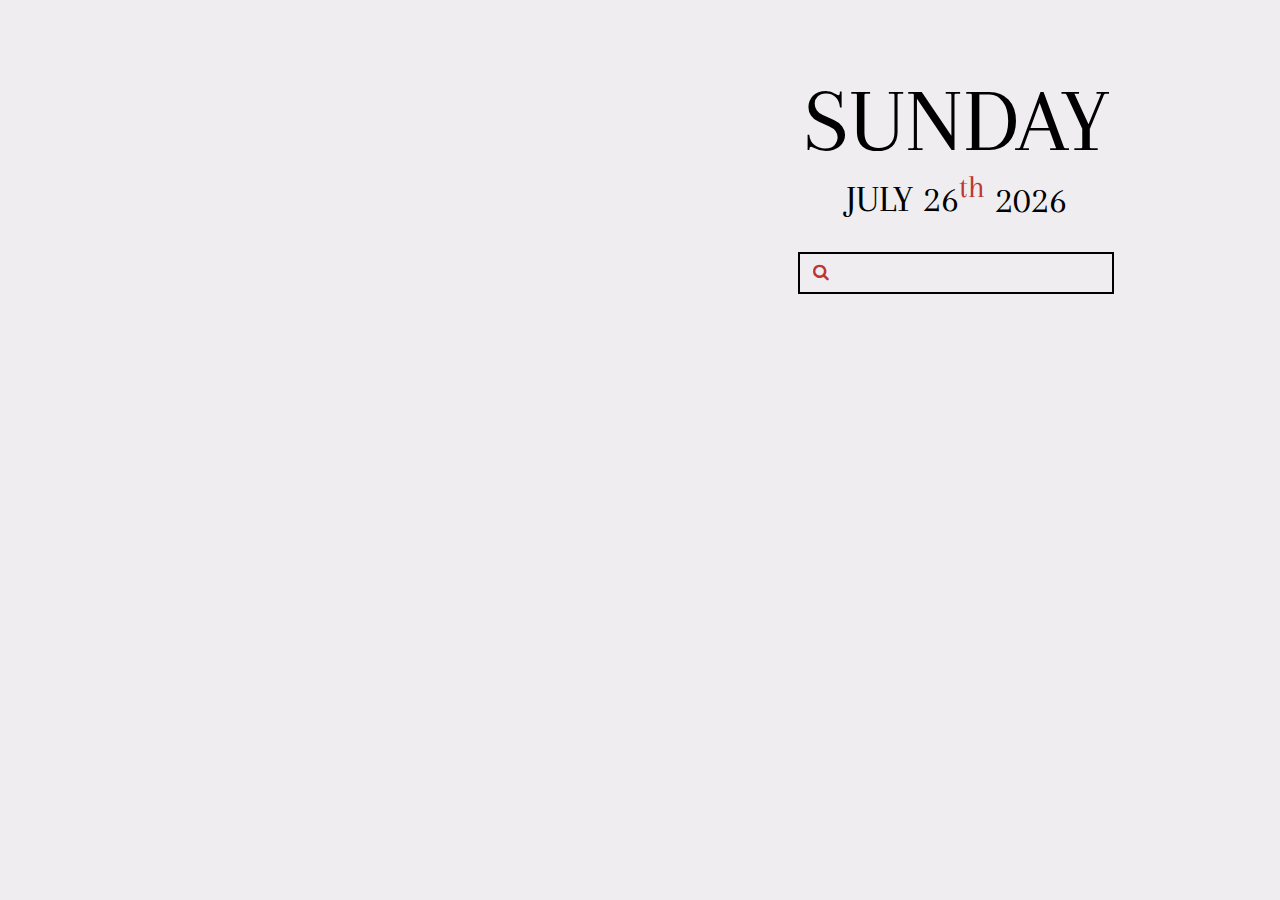
<file: Vogue Startpage/index.html>
<head>
	<link href="https://fonts.googleapis.com/css?family=Arapey" rel="stylesheet"> 
	<link href="https://maxcdn.bootstrapcdn.com/font-awesome/4.7.0/css/font-awesome.min.css" rel="stylesheet" crossorigin="anonymous">
	<script src="https://cdnjs.cloudflare.com/ajax/libs/jquery/3.2.1/jquery.js"></script>
	<title>Startpage</title>
</head>

<body>
<div class="half-left">
</div>
<div class="half-right">
	<h1 id="weekday"></h1>
	<h2><span id="month-date"></span> <span id="year"></span></h2>
	<input id="search-bar" type="text" placeholder="&#xF002;" />
</div>

	
<style>
	h1 {
		font-family: 'Arapey', serif;
		font-size: 92px;
		font-weight: 200;
		margin-bottom: 0;
		text-transform: uppercase;
	}
	h2 {
		font-family: 'Arapey', serif;
		font-size: 38px;
		font-weight: 200;
		margin-top: 0;
		text-transform: uppercase;
	}
	sup {
		color: #bd3630;
		text-transform: lowercase !important;
	}
	html {
		min-width: 320px;
		margin: 0;
		height: 100%;
		background-color: #efedf0;
	}
	#search-bar {
		width: 50%;
		height: 42px;
		padding-left: 13px;
		border: 2px solid black;
		background-color: transparent;
		color: black;
		font-size: 17px;
		letter-spacing: 2px;
	}
	::-webkit-input-placeholder { /* WebKit, Blink, Edge */
		font-family:Arial, FontAwesome;
		color: #bd3630 !important;
		opacity: 1 !important;
	}
	:-moz-placeholder { /* Mozilla Firefox 4 to 18 */
		font-family:Arial, FontAwesome;
		color: #bd3630 !important;
		opacity: 1 !important;
	}
	::-moz-placeholder { /* Mozilla Firefox 19+ */
		font-family:Arial, FontAwesome;
		color: #bd3630 !important;
		opacity: 1 !important;
	}
	:-ms-input-placeholder { /* Internet Explorer 10-11 */
		font-family:Arial, FontAwesome;
		color: #bd3630 !important;
		opacity: 1 !important;
	}
	::-ms-input-placeholder { /* Microsoft Edge */
		font-family:Arial, FontAwesome;
		color: #bd3630 !important;
		opacity: 1 !important;
	}
	input[type=text]{
		font-family: 'Arapey', serif !important;
	}
	.half-right {
		width: 50%;
		float: right;
		text-align: center;
	}
	.half-left {
    	width: 50%;
    	float: left;
    	background-image: url("http://res.cloudinary.com/http-www-okvitae-com/image/upload/v1508988745/Vogue-Cover-Print-White-Frame_epmqsh.jpg");
    	background-size: contain;
    	height: 100%;
    	background-position: top left;
    	background-repeat: no-repeat;
		max-width: 550px;
	}
</style>
	
<script>
$(document).ready(function(){
// Search Bar Functionality
  $("#search-bar").keypress(function(event) {
	var searchQuery = $("#search-bar").val();
    if ( event.which == 13 ) {
      window.location.href = 'http://www.google.com/search?q=' + searchQuery;
    }
  }); // END Keypress Function
		
	
//Date Functionality
var date = new Date();
var weekdays = ["Sunday", "Monday", "Tuesday", "Wednesday", "Thursday", "Friday", "Saturday"];
var months = ["January", "February", "March", "April", "May", "June", "July", "August", "September", "October", "November", "December"]
var weekday = weekdays[date.getDay()];
var month = date.getMonth();
var monthday = date.getDate();
var year = date.getYear();	

$('#weekday').html(weekday);
	
switch (monthday) {
	case 1:
	case 21: 
	case 31:
    	var affix = "st";
		$('#month-date').html(months[month] + " " + monthday + "<sup>" + affix + "</sup>");
    	break;
	case 2: 
	case 22:
    	var affix = "nd";
		$('#month-date').html(months[month] + " " + monthday + "<sup>" + affix + "</sup>");
    	break;
	case 3: 
	case 23:
     	var affix = "rd";
		$('#month-date').html(months[month] + " " + monthday + "<sup>" + affix + "</sup>");
   	break;
	case 4: 
	case 5: 
	case 6: 
	case 7: 
	case 8: 
	case 9: 
	case 10: 
	case 11: 
	case 12: 
	case 13: 
	case 14: 
	case 15: 
	case 16: 
	case 17: 
	case 18: 
	case 19: 
	case 20: 
	case 24: 
	case 25: 
	case 26: 
	case 27: 
	case 28: 
	case 29:
	case 30:
   	var affix = "th";
		$('#month-date').html(months[month] + " " + monthday + "<sup>" + affix + "</sup> ");
}
$('#year').html(year + 1900);
}); // END Document Ready Function
</script>	
	
</body>
</file>
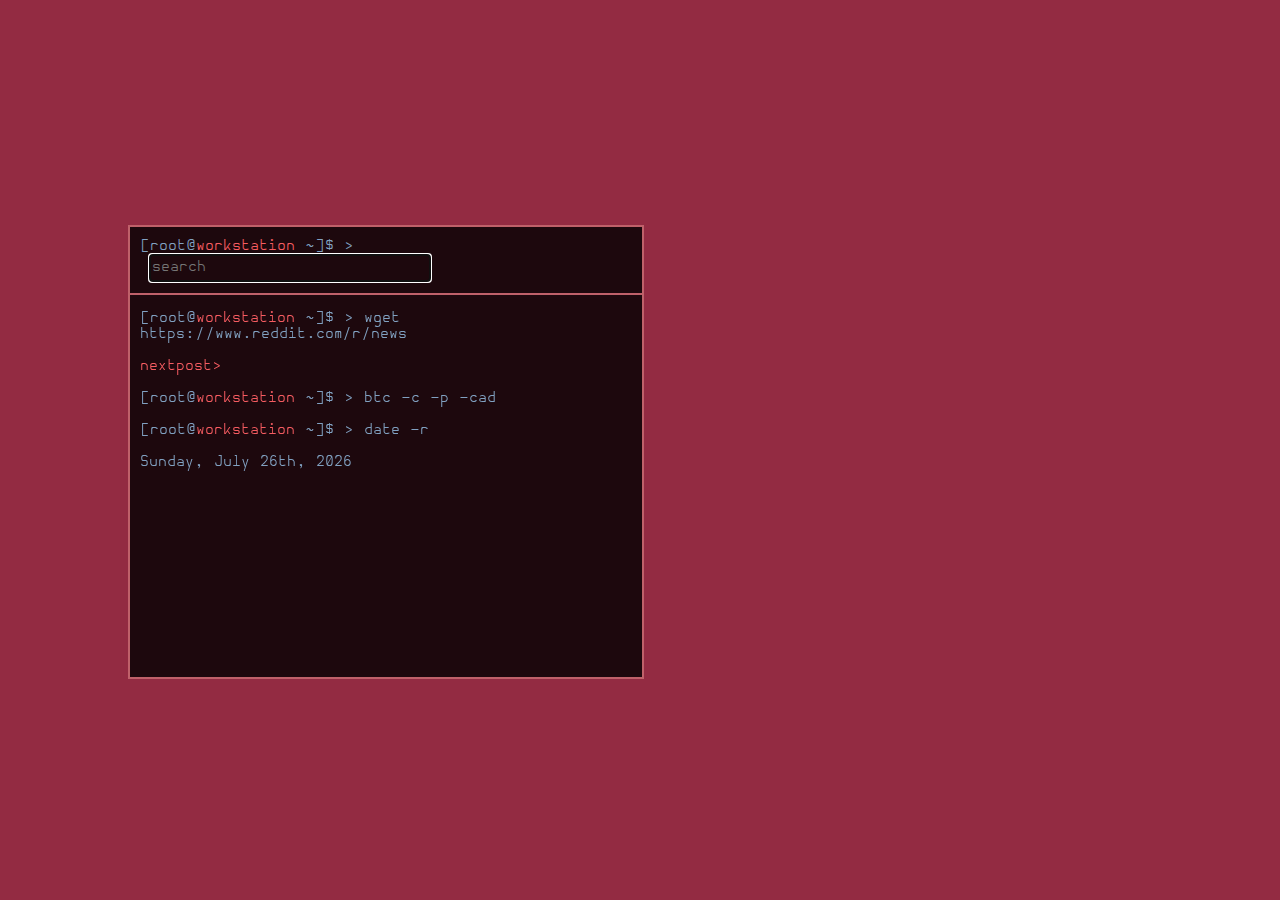
<file: Ficar Startpage/Ficar Dark/index.html>
<head>
	<title>Startpage</title>
	<script src="https://cdnjs.cloudflare.com/ajax/libs/jquery/3.2.1/jquery.js"></script>
	<link href="https://maxcdn.bootstrapcdn.com/font-awesome/4.7.0/css/font-awesome.min.css" rel="stylesheet" crossorigin="anonymous">
</head>

<body>
	<div class="container">
		<div class="innerbox-left">
			<p id="innerbox-left-title">[root@<span style="color:#f55c61;">workstation</span> ~]$ ><input type="text" placeholder="search" id="searchbar" autofocus/></p>
			
			<div class="reddit-link">
				<p>[root@<span style="color:#f55c61;">workstation</span> ~]$ > wget https://www.reddit.com/r/news</p>
				<p><a href="" id="news-title-lnk"><span id="news-title"></span></a></p>
				<p><span id="score"> </span> <span id="next-post-news"> nextpost></span></p>
				<p>[root@<span style="color:#f55c61;">workstation</span> ~]$ > btc -c -p -cad</p>
				<p id="btc-price"></p>
				<p>[root@<span style="color:#f55c61;">workstation</span> ~]$ > date -r</p>
				<p><span id="weekday"></span>, <span id="month-date"></span></p>
			</div>
		</div>
	</div>
<style>
	html {
		background-color: #932b42;
		height: 100%;
		width: 100%;
		margin: 0;
		padding: 0;
	}
	body {
		height: 100%;
		margin: 0;
	}
	.container {
		height: 100%;
		background-image: url(http://res.cloudinary.com/http-www-okvitae-com/image/upload/v1510118695/ezOgN0q_lc11qt.png);
		background-size: cover;
		background-position: center center;
		background-repeat: no-repeat;
		box-shadow: 0px 0px 18px 2px rgba(48,48,48,0.6);
	}
	.innerbox-left {
		width: 40%;
		height: 50%;
		border: 2px solid #bf616a;
		position: absolute;
		top: 25%;
		left: 10%;
		text-align: left;
		float: left;
		background-color: rgba(0,0,0,0.8);
	}
	p, h1, h2, h3 {
		font-family: 'hermitlight';
		color: #81a1c1;
	}
	.reddit-link {
		padding-left: 10px;
	}
	.reddit-link a {
		text-decoration: none;
		color: #f55c61;
	}
	.fa-heart {
		color: #f55c61;
	}
	#next-post-news {
		color: #f55c61;
		cursor: pointer;
	}
	#innerbox-left-title {
		border-bottom: 2px solid #bf616a;
		padding-bottom: 12px;
		color: #81a1c1;
		margin: 0;
		padding-top: 12px;
		padding-left: 10px;
	}
	#searchbar {
		width: calc(100% - 222px);
		line-height: 1.5;
		margin-left: 10px;
		font-family: 'hermitlight';
		color: #81a1c1;
		border: none;
		background: rgba(0,0,0,0);
		font-size: 16px;
	}
	@media (max-width: 890px) {
		.innerbox-left {
			width: 80%;
			left: 0;
			margin-left: 10%;
			margin-right: 10%;
		}
	}
	@media (max-width: 450px) {
		.innerbox-left {
			width: calc(100% - 40px);
			left: 0;
			top: 20%;
			margin-left: 20px;
			margin-right: 20px;
			height: 70%;
			
		}
	}
	@font-face {
    font-family: 'hermitlight';
    src: url('fonts/hermit-light-webfont.woff2') format('woff2'),
         url('fonts/hermit-light-webfont.woff') format('woff');
    font-weight: normal;
    font-style: normal;

	}
</style>

<script>
$(document).ready(function(){
	
$("#searchbar").keypress(function(event) {
	var searchQuery = $("#searchbar").val();
 	if ( event.which == 13 ) {
    	window.location.href = 'http://www.google.com/search?q=' + searchQuery;
  	}
}); // END Keypress Function
	
var subreddit = "News";
var apiurl = 'https://www.reddit.com/r/' + subreddit + '/.json?';
var postnum = 1;
	
function updatepost() {
    $.ajax({
      type: "GET",
      url: apiurl,
      async: false,
      dataType: 'json',
      success: function(data){ 
        var title = data["data"]["children"][postnum]["data"]["title"];
		var score = data["data"]["children"][postnum]["data"]["score"];
		  	$("#news-title").empty().prepend(title);
		  	$("#score").empty().append('<i class="fa fa-heart"> </i>' + ' ' + score);
		  	$("#news-title-link").attr("href","https://reddit.com" + data["data"]["children"][postnum]["data"]["permalink"]);
      	}, 
      	error: function(errorMessage){
        	alert("Reddit ajax call failed");
  		}      
    }); // END ajax call
} // End Update Post function
updatepost();
	
$("#next-post-news").click(function(){
	postnum = postnum+1;
	updatepost();
});
	
function btcprice() {
var currency = "CAD";
var apiurl = 'https://api.coindesk.com/v1/bpi/currentprice/' + currency + '.json';
    
$.ajax({
  type: "GET",
  url: apiurl,
  async: false,
  dataType: 'json',
  success: function(data){ 
    var price = data["bpi"][currency]["rate_float"];
	  var priceRounded = Math.round(price);
	  $("#btc-price").append("$" + priceRounded + " " + currency);
    }, 
  error: function(errorMessage){
      alert("ajax call failed");
    }  
}); // END ajax call	
}
btcprice();	
	
//Date Functionality
var date = new Date();
var weekdays = ["Sunday", "Monday", "Tuesday", "Wednesday", "Thursday", "Friday", "Saturday"];
var months = ["January", "February", "March", "April", "May", "June", "July", "August", "September", "October", "November", "December"]
var weekday = weekdays[date.getDay()];
var month = date.getMonth();
var monthday = date.getDate();
var year = date.getYear();	

$('#weekday').html(weekday);
	
switch (monthday) {
	case 1:
	case 21: 
	case 31:
    	var affix = "st";
		$('#month-date').html(months[month] + " " + monthday + affix + ", " + (year+1900));
    	break;
	case 2: 
	case 22:
    	var affix = "nd";
		$('#month-date').html(months[month] + " " + monthday + affix + ", " + (year+1900));
    	break;
	case 3: 
	case 23:
     	var affix = "rd";
		$('#month-date').html(months[month] + " " + monthday + affix + ", " + (year+1900));
   	break;
	case 4: 
	case 5: 
	case 6: 
	case 7: 
	case 8: 
	case 9: 
	case 10: 
	case 11: 
	case 12: 
	case 13: 
	case 14: 
	case 15: 
	case 16: 
	case 17: 
	case 18: 
	case 19: 
	case 20: 
	case 24: 
	case 25: 
	case 26: 
	case 27: 
	case 28: 
	case 29:
	case 30:
   	var affix = "th";
		$('#month-date').html(months[month] + " " + monthday + affix + ", " + (year+1900));
}	
		
}); // END Document Ready Function
</script>	
	
</body>
</file>
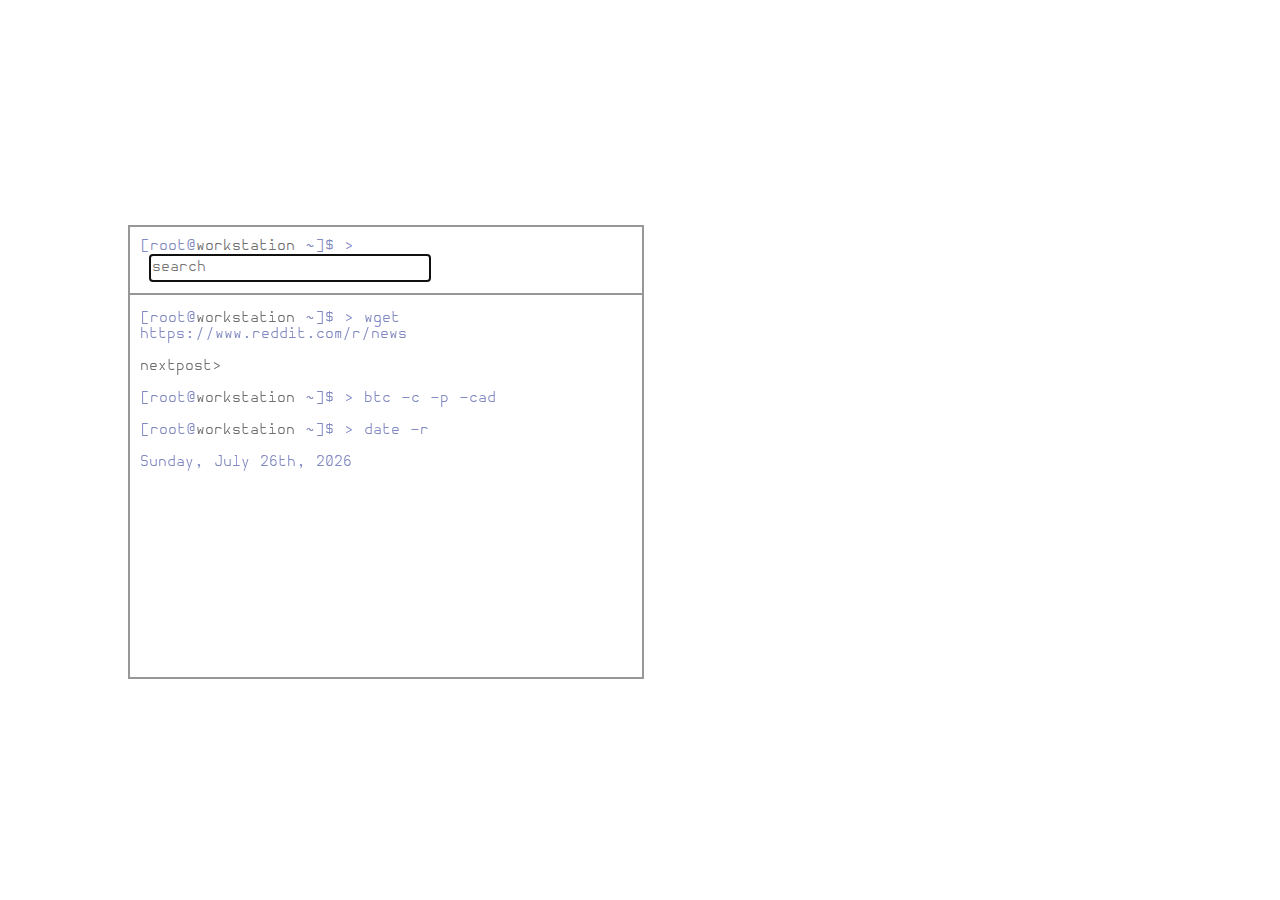
<file: Ficar Startpage/Ficar Light/index.html>
<head>
	<title>Startpage</title>
	<script src="https://cdnjs.cloudflare.com/ajax/libs/jquery/3.2.1/jquery.js"></script>
	<link href="https://maxcdn.bootstrapcdn.com/font-awesome/4.7.0/css/font-awesome.min.css" rel="stylesheet" crossorigin="anonymous">
</head>

<body>
	<div class="container">
		<div class="innerbox-left">
			<p id="innerbox-left-title">[root@<span style="color:#6e6e6e;">workstation</span> ~]$ ><input type="text" placeholder="search" id="searchbar" autofocus/></p>
			
			<div class="reddit-link">
				<p>[root@<span style="color:#6e6e6e;">workstation</span> ~]$ > wget https://www.reddit.com/r/news</p>
				<p><a href="" id="news-title-lnk"><span id="news-title"></span></a></p>
				<p><span id="score"> </span> <span id="next-post-news"> nextpost></span></p>
				<p>[root@<span style="color:#6e6e6e;">workstation</span> ~]$ > btc -c -p -cad</p>
				<p id="btc-price"></p>
				<p>[root@<span style="color:#6e6e6e;">workstation</span> ~]$ > date -r</p>
				<p><span id="weekday"></span>, <span id="month-date"></span></p>
			</div>
		</div>
	</div>
<style>
	html {
		background-color: white;
		height: 100%;
		width: 100%;
		margin: 0;
		padding: 0;
	}
	body {
		height: 100%;
		margin: 0;
	}
	.container {
		height: 100%;
		background-image: url(http://res.cloudinary.com/http-www-okvitae-com/image/upload/v1510120587/Cazy6V4_bowhfc.png);
		background-size: cover;
		background-position: center center;
		background-repeat: no-repeat;
		box-shadow: 0px 0px 18px 2px rgba(48,48,48,0.6);
	}
	.innerbox-left {
		width: 40%;
		height: 50%;
		border: 2px solid #979797;
		position: absolute;
		top: 25%;
		left: 10%;
		text-align: left;
		float: left;
		background-color: rgba(255,255,255,0.8);
	}
	p, h1, h2, h3 {
		font-family: 'hermitlight';
		color: #8189c1;
	}
	.reddit-link {
		padding-left: 10px;
	}
	.reddit-link a {
		text-decoration: none;
		color: #6e6e6e;
	}
	.fa-heart {
		color: #6e6e6e;
	}
	#next-post-news {
		color: #6e6e6e;
		cursor: pointer;
	}
	#innerbox-left-title {
		border-bottom: 2px solid #979797;
		padding-bottom: 12px;
		color: #8189c1;
		margin: 0;
		padding-top: 12px;
		padding-left: 10px;
	}
	#searchbar {
		width: calc(100% - 222px);
		line-height: 1.5;
		margin-left: 10px;
		font-family: 'hermitlight';
		color: #8189c1;
		border: none;
		background: rgba(0,0,0,0);
		font-size: 16px;
	}
	@media (max-width: 890px) {
		.innerbox-left {
			width: 80%;
			left: 0;
			margin-left: 10%;
			margin-right: 10%;
		}
	}
	@media (max-width: 450px) {
		.innerbox-left {
			width: calc(100% - 40px);
			left: 0;
			top: 20%;
			margin-left: 20px;
			margin-right: 20px;
			height: 70%;
			
		}
	}
	@font-face {
    font-family: 'hermitlight';
    src: url('fonts/hermit-light-webfont.woff2') format('woff2'),
         url('fonts/hermit-light-webfont.woff') format('woff');
    font-weight: normal;
    font-style: normal;

	}
</style>

<script>
$(document).ready(function(){
	
$("#searchbar").keypress(function(event) {
	var searchQuery = $("#searchbar").val();
 	if ( event.which == 13 ) {
    	window.location.href = 'http://www.google.com/search?q=' + searchQuery;
  	}
}); // END Keypress Function
	
var subreddit = "News";
var apiurl = 'https://www.reddit.com/r/' + subreddit + '/.json?';
var postnum = 1;
	
function updatepost() {
    $.ajax({
      type: "GET",
      url: apiurl,
      async: false,
      dataType: 'json',
      success: function(data){ 
        var title = data["data"]["children"][postnum]["data"]["title"];
		var score = data["data"]["children"][postnum]["data"]["score"];
		  	$("#news-title").empty().prepend(title);
		  	$("#score").empty().append('<i class="fa fa-heart"> </i>' + ' ' + score);
		  	$("#news-title-link").attr("href","https://reddit.com" + data["data"]["children"][postnum]["data"]["permalink"]);
      	}, 
      	error: function(errorMessage){
        	alert("Reddit ajax call failed");
  		}      
    }); // END ajax call
} // End Update Post function
updatepost();
	
$("#next-post-news").click(function(){
	postnum = postnum+1;
	updatepost();
});
	
function btcprice() {
var currency = "CAD";
var apiurl = 'https://api.coindesk.com/v1/bpi/currentprice/' + currency + '.json';
    
$.ajax({
  type: "GET",
  url: apiurl,
  async: false,
  dataType: 'json',
  success: function(data){ 
    var price = data["bpi"][currency]["rate_float"];
	  var priceRounded = Math.round(price);
	  $("#btc-price").append("$" + priceRounded + " " + currency);
    }, 
  error: function(errorMessage){
      alert("ajax call failed");
    }  
}); // END ajax call	
}
btcprice();	
	
//Date Functionality
var date = new Date();
var weekdays = ["Sunday", "Monday", "Tuesday", "Wednesday", "Thursday", "Friday", "Saturday"];
var months = ["January", "February", "March", "April", "May", "June", "July", "August", "September", "October", "November", "December"]
var weekday = weekdays[date.getDay()];
var month = date.getMonth();
var monthday = date.getDate();
var year = date.getYear();	

$('#weekday').html(weekday);
	
switch (monthday) {
	case 1:
	case 21: 
	case 31:
    	var affix = "st";
		$('#month-date').html(months[month] + " " + monthday + affix + ", " + (year+1900));
    	break;
	case 2: 
	case 22:
    	var affix = "nd";
		$('#month-date').html(months[month] + " " + monthday + affix + ", " + (year+1900));
    	break;
	case 3: 
	case 23:
     	var affix = "rd";
		$('#month-date').html(months[month] + " " + monthday + affix + ", " + (year+1900));
   	break;
	case 4: 
	case 5: 
	case 6: 
	case 7: 
	case 8: 
	case 9: 
	case 10: 
	case 11: 
	case 12: 
	case 13: 
	case 14: 
	case 15: 
	case 16: 
	case 17: 
	case 18: 
	case 19: 
	case 20: 
	case 24: 
	case 25: 
	case 26: 
	case 27: 
	case 28: 
	case 29:
	case 30:
   	var affix = "th";
		$('#month-date').html(months[month] + " " + monthday + affix + ", " + (year+1900));
}	
		
}); // END Document Ready Function
</script>	
	
</body>
</file>
<file: Morrissey Boxes Startpage/css/stylesheet.css>
/*! Generated by Font Squirrel (https://www.fontsquirrel.com) on October 17, 2017 */



@font-face {
    font-family: 'hermitlight';
    src: url('hermit-light-webfont.eot');
    src: url('hermit-light-webfont.eot?#iefix') format('embedded-opentype'),
         url('hermit-light-webfont.woff2') format('woff2'),
         url('hermit-light-webfont.woff') format('woff'),
         url('hermit-light-webfont.ttf') format('truetype'),
         url('hermit-light-webfont.svg#hermitlight') format('svg');
    font-weight: normal;
    font-style: normal;

}
</file>
